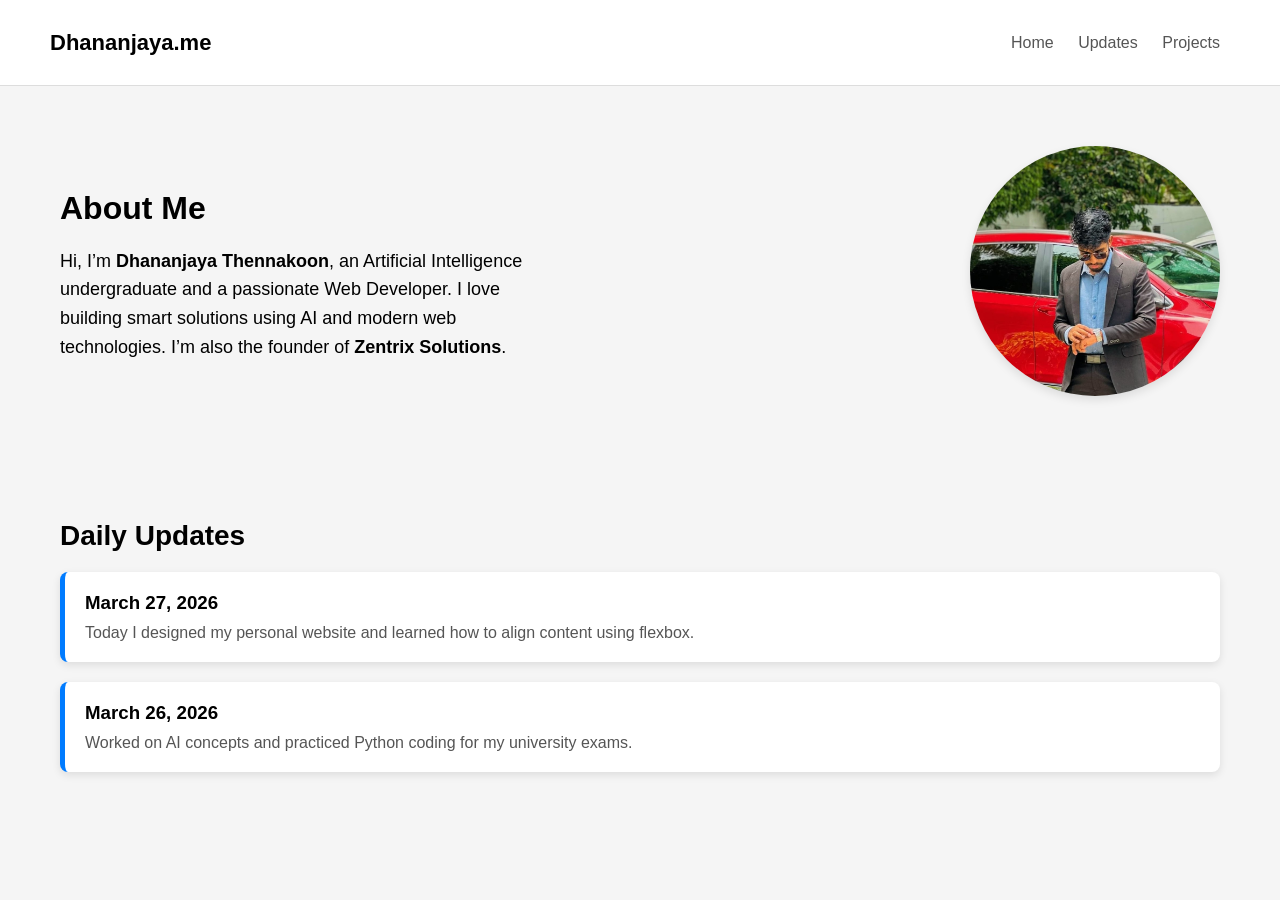
<file: index.html>
<!DOCTYPE html>
<html lang="en">
<head>
<meta charset="UTF-8">
<meta name="viewport" content="width=device-width, initial-scale=1.0">
<title>Dhananjaya | Journal</title>

<style>

/* ===== BODY ===== */
body {
    margin: 0;
    font-family: Arial, sans-serif;
    background: #f5f5f5;
}

/* ===== HEADER ===== */
header {
    display: flex;
    justify-content: space-between;
    align-items: center;
    padding: 15px 50px;
    background: white;
    border-bottom: 1px solid #ddd;
}

header h1 {
    font-size: 22px;
}

nav a {
    margin: 0 10px;
    text-decoration: none;
    color: #555;
}

nav a:hover {
    color: #007bff;
}

/* ===== ABOUT SECTION ===== */
.about-container {
    display: flex;
    align-items: center;
    justify-content: space-between;
    padding: 60px;
    gap: 40px;
    flex-wrap: wrap;
}

.about-text {
    flex: 1;
    max-width: 500px;
}

.about-text h2 {
    font-size: 32px;
    margin-bottom: 20px;
}

.about-text p {
    font-size: 18px;
    line-height: 1.6;
}

/* ===== IMAGE (RIGHT SIDE) ===== */
.about-image {
    width: 250px;
    height: 250px;
    object-fit: cover;
    border-radius: 50%; /* circle */
    box-shadow: 0 4px 10px rgba(0,0,0,0.1);
}

/* ===== DAILY UPDATES ===== */
.updates {
    padding: 40px 60px;
}

.updates h2 {
    font-size: 28px;
    margin-bottom: 20px;
}

/* ===== UPDATE CARD ===== */
.update-card {
    background: white;
    padding: 20px;
    margin-bottom: 20px;
    border-left: 5px solid #007bff;
    border-radius: 8px;
    box-shadow: 0 3px 8px rgba(0,0,0,0.1);
}

.update-card h3 {
    margin: 0 0 10px;
}

.update-card p {
    margin: 0;
    color: #555;
}

/* ===== RESPONSIVE ===== */
@media (max-width: 768px) {
    .about-container {
        flex-direction: column;
        text-align: center;
    }

    .about-image {
        margin-top: 20px;
    }
}

</style>
</head>

<body>

<!-- ===== HEADER ===== -->
<header>
    <h1>Dhananjaya.me</h1>
    <nav>
        <a href="#">Home</a>
        <a href="#">Updates</a>
        <a href="#">Projects</a>
    </nav>
</header>

<!-- ===== ABOUT SECTION ===== -->
<section class="about-container">
    
    <div class="about-text">
        <h2>About Me</h2>
        <p>
            Hi, I’m <strong>Dhananjaya Thennakoon</strong>, an Artificial Intelligence undergraduate 
            and a passionate Web Developer. I love building smart solutions using AI and modern 
            web technologies. I’m also the founder of <strong>Zentrix Solutions</strong>.
        </p>
    </div>

    <img src="WhatsApp Image 2026-03-05 at 9.05.12 PM (1).jpeg" alt="My Photo" class="about-image">

</section>

<!-- ===== DAILY UPDATES ===== -->
<section class="updates">

    <h2>Daily Updates</h2>

    <div class="update-card">
        <h3>March 27, 2026</h3>
        <p>Today I designed my personal website and learned how to align content using flexbox.</p>
    </div>

    <div class="update-card">
        <h3>March 26, 2026</h3>
        <p>Worked on AI concepts and practiced Python coding for my university exams.</p>
    </div>

</section>

</body>
</html>
</file>
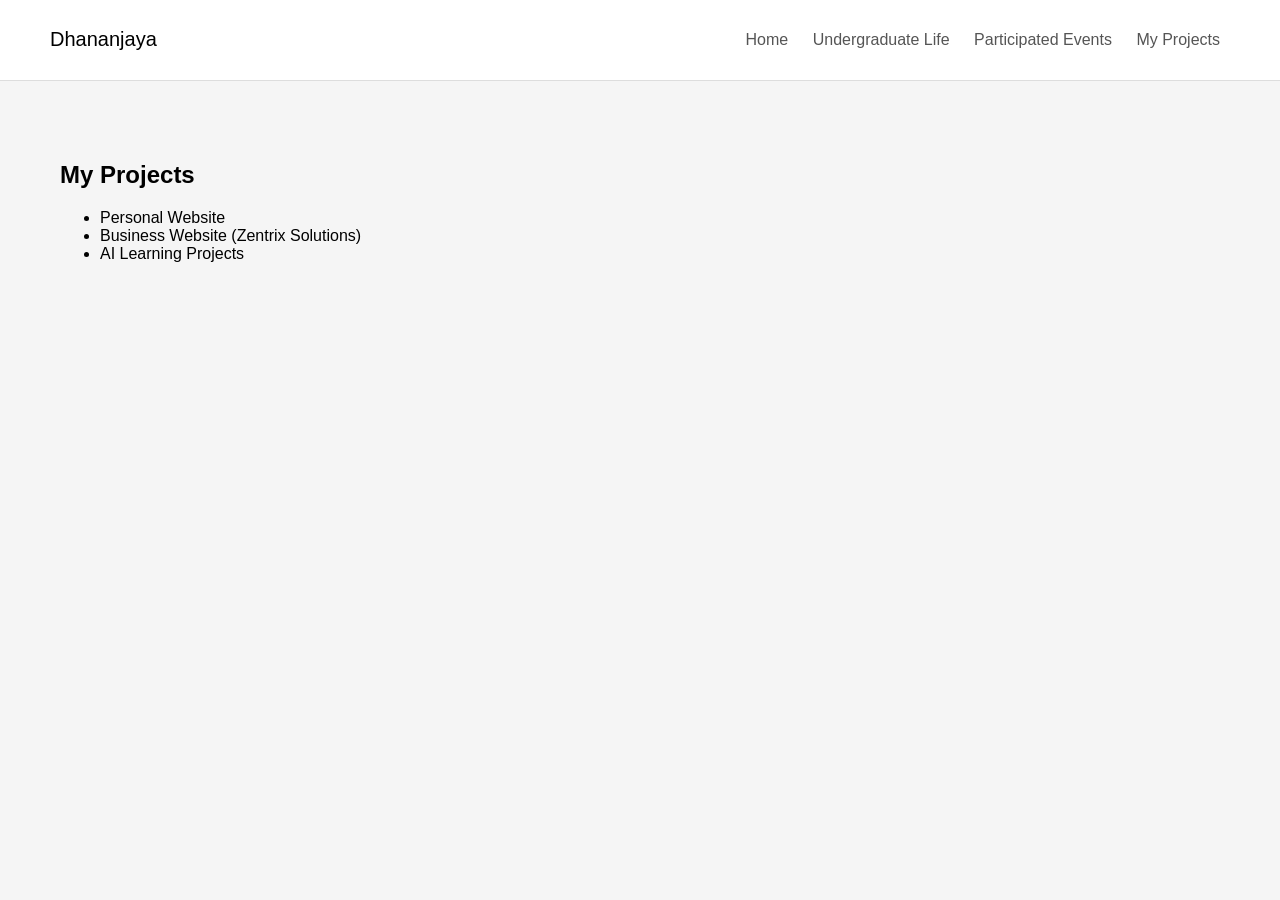
<file: projects.html>
<!DOCTYPE html>
<html lang="en">
<head>
<meta charset="UTF-8">
<title>Projects</title>
<link rel="stylesheet" href="style.css">
</head>
<body>

<header>
    <h1>Dhananjaya</h1>
    <nav>
        <a href="index.html">Home</a>
        <a href="undergraduate.html">Undergraduate Life</a>
        <a href="events.html">Participated Events</a>
        <a href="projects.html">My Projects</a>
    </nav>
</header>

<section>
    <h2>My Projects</h2>
    <ul>
        <li>Personal Website</li>
        <li>Business Website (Zentrix Solutions)</li>
        <li>AI Learning Projects</li>
    </ul>
</section>

</body>
</html>
</file>
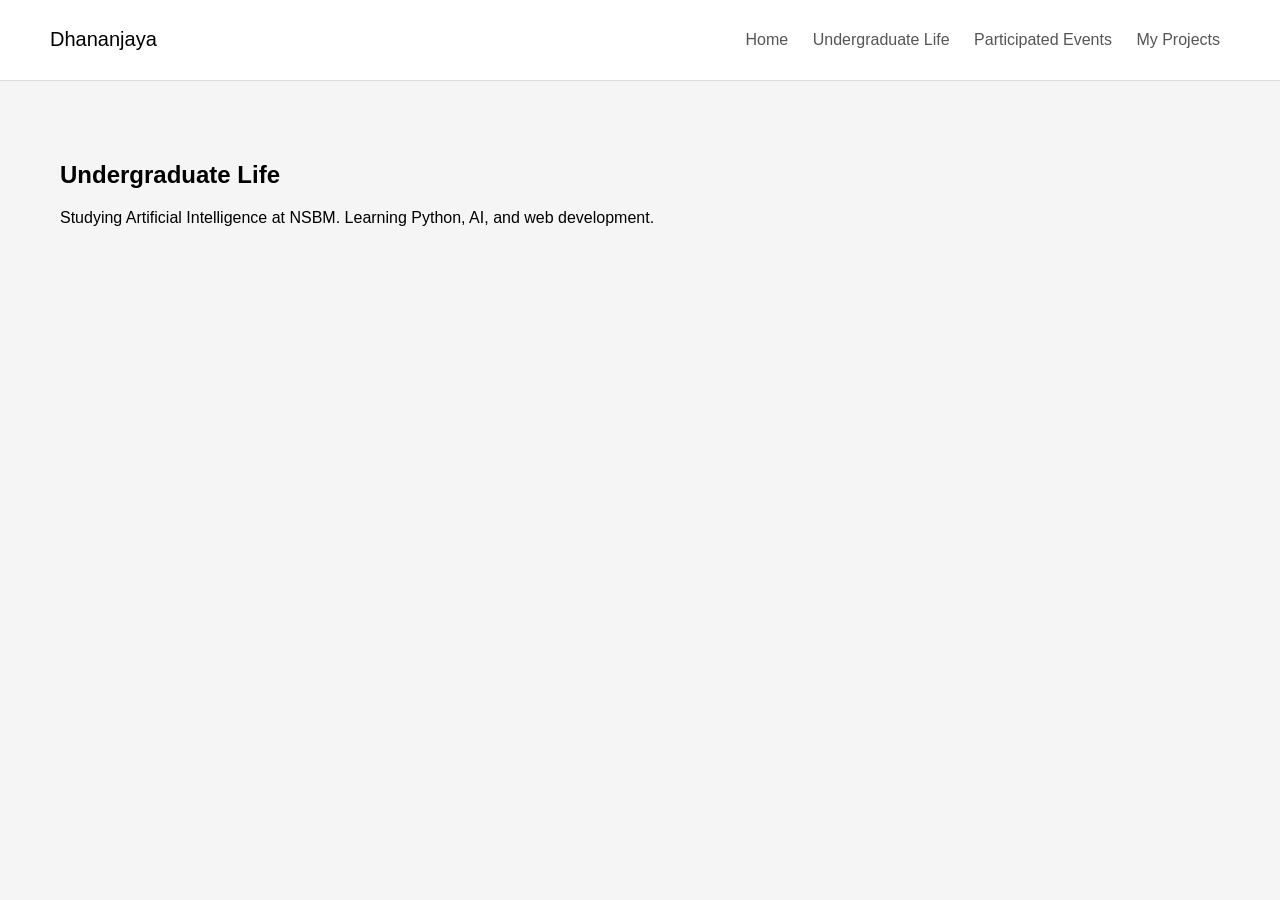
<file: undergraduate.html>
<!DOCTYPE html>
<html lang="en">
<head>
<meta charset="UTF-8">
<title>Undergraduate Life</title>
<link rel="stylesheet" href="style.css">
</head>
<body>

<header>
    <h1>Dhananjaya</h1>
    <nav>
        <a href="index.html">Home</a>
        <a href="undergraduate.html">Undergraduate Life</a>
        <a href="events.html">Participated Events</a>
        <a href="projects.html">My Projects</a>
    </nav>
</header>

<section>
    <h2>Undergraduate Life</h2>
    <p>Studying Artificial Intelligence at NSBM. Learning Python, AI, and web development.</p>
</section>

</body>
</html>
</file>
<file: style.css>
body {
    margin: 0;
    font-family: Arial, sans-serif;
    background: #f5f5f5;
}

/* Header */
header {
    display: flex;
    justify-content: space-between;
    align-items: center;
    padding: 15px 50px;
    background: white;
    border-bottom: 1px solid #ddd;
}
/* About Me container */
.about-container {
    display: flex;
    justify-content: flex-end; /* pushes content to the right side */
    align-items: center;       /* vertically center on page */
    min-height: 100vh;         /* full page height */
    padding: 40px;             /* space around */
}

/* About Me box */
.about-right {
    max-width: 500px;          /* limits width for readability */
    background: white;         /* box background */
    padding: 30px;             /* inner spacing */
    box-shadow: 0 4px 10px rgba(0,0,0,0.1); /* subtle shadow */
    border-radius: 10px;       /* rounded corners */
}

/* Heading style */
.about-right h2 {
    font-size: 32px;
    margin-bottom: 20px;
    color: #333;
}

/* Paragraph style */
.about-right p {
    font-size: 18px;
    line-height: 1.6;
    color: #555;
}
/* Logo */
h1 {
    font-size: 20px;
    font-weight: normal;
}

/* Navbar */
nav a {
    margin: 0 10px;
    text-decoration: none;
    color: #555;
}

nav a:hover {
    color: #007bff;
}

/* Section */
section {
    padding: 60px;
}
/* Image under About Me text */
.about-right .about-image {
    width: 100%;          /* full width of the container */
    max-width: 300px;     /* optional maximum size */
    height: auto;         /* maintain aspect ratio */
    margin-top: 20px;     /* space between text and image */
    border-radius: 10px;  /* rounded corners */
    box-shadow: 0 4px 10px rgba(0,0,0,0.1); /* subtle shadow */
    display: block;
    margin-left: auto;    /* center the image horizontally */
    margin-right: auto;
}
</file>
